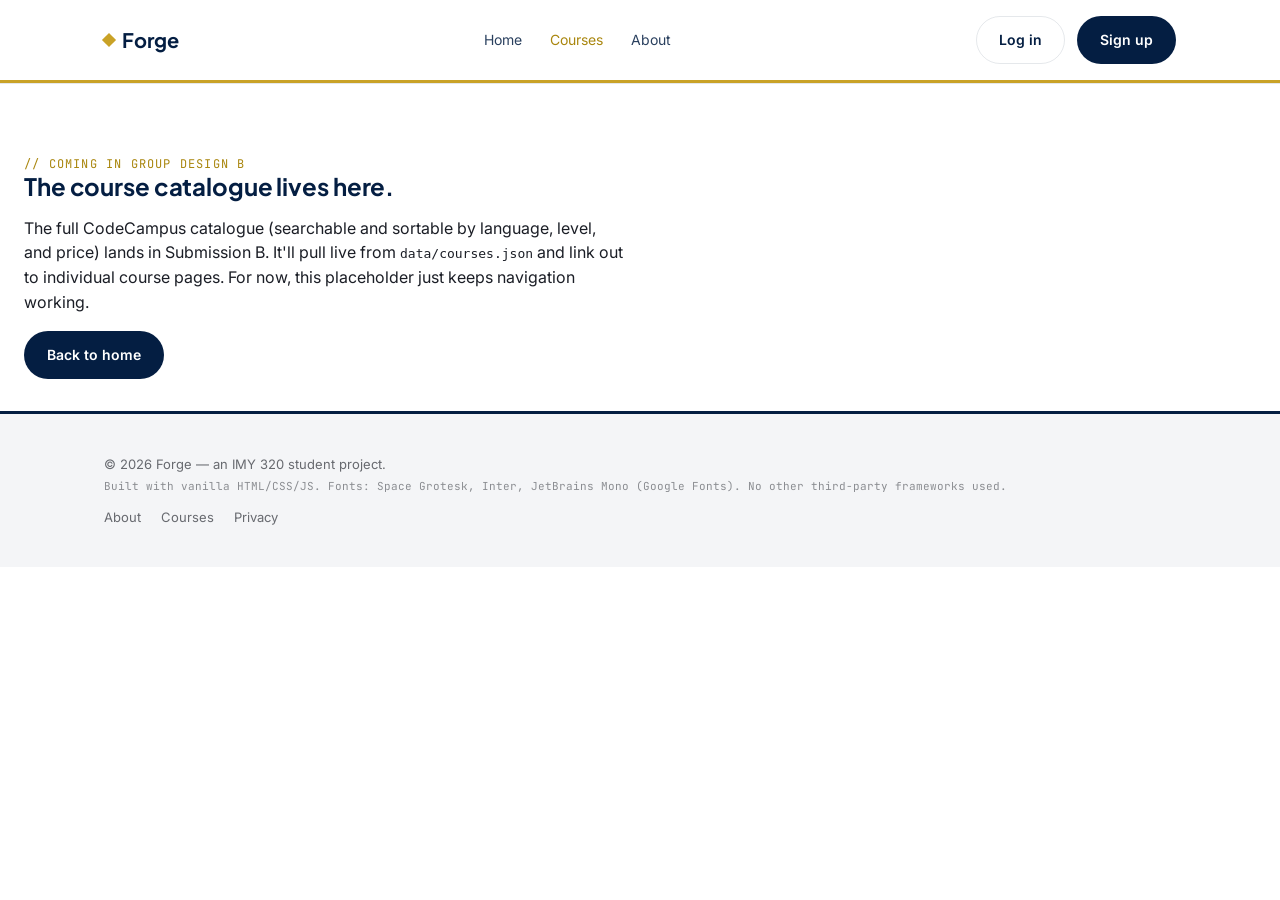
<file: forge-landing-redesign/landing_page_redesign/catalogue.html>
<!DOCTYPE html>
<html lang="en">
<head>
<meta charset="UTF-8" />
<meta name="viewport" content="width=device-width, initial-scale=1.0" />
<title>Courses — CodeCampus</title>
<link rel="preconnect" href="https://fonts.googleapis.com">
<link rel="preconnect" href="https://fonts.gstatic.com" crossorigin>
<link href="https://fonts.googleapis.com/css2?family=Plus+Jakarta+Sans:wght@400;500;600;700;800&family=Inter:wght@400;500;600;700&family=JetBrains+Mono:wght@400;500&display=swap" rel="stylesheet">
<link rel="stylesheet" href="assets/css/style.css" />
</head>
<body data-page="catalogue">
<a class="skip-link" href="#main">Skip to content</a>
<header class="site-header" id="site-header"></header>

<main id="main">
  <section class="about-hero">
    <div class="wrap">
      <div class="hero-eyebrow">// Coming in Group Design B</div>
      <h1>The course catalogue lives here.</h1>
      <p class="lede" style="max-width:60ch;">
        The full CodeCampus catalogue (searchable and sortable by language, level, and price)
        lands in Submission B. It'll pull live from <code>data/courses.json</code> and link out
        to individual course pages. For now, this placeholder just keeps navigation working.
      </p>
      <a class="btn btn-primary" href="index.html">Back to home</a>
    </div>
  </section>
</main>

<footer class="site-footer" id="site-footer"></footer>
<script src="assets/js/components.js"></script>
</body>
</html>
</file>
<file: forge-landing-redesign/landing_page_redesign/assets/css/style.css>
/* =========================================================
   FORGE — design tokens, University of Pretoria theme
   Palette approximates UP's official navy / gold / red
   (Wikipedia infobox + up.ac.za live site both confirm
   "blue, gold, and red" as UP's colours). Swap in the exact
   Pantone/hex values from UP's Brand Hub before final submission —
   ask your module coordinator for the current brand PDF link.
   ========================================================= */
:root {
  --up-navy:      #041E42;
  --up-navy-2:    #0A2A55;
  --up-blue:      #0033A0;
  --up-gold:      #C9A227;
  --up-gold-dark: #A9860E;
  --up-red:       #A6192E;
  --paper:        #F4F5F7;
  --white:        #FFFFFF;
  --ink:          #1B1E26;
  --ink-soft:     rgba(27, 30, 38, 0.65);
  --line:         rgba(4, 30, 66, 0.10);

  --font-display: 'Plus Jakarta Sans', sans-serif;
  --font-body:    'Inter', sans-serif;
  --font-mono:    'JetBrains Mono', monospace;;

  --radius: 14px;        /* was 3px — this alone changes the whole feel */
  --radius-sm: 8px;       /* for smaller elements like tags, inputs */
  --radius-lg: 20px;      /* for hero panels, big cards */
  --ease: cubic-bezier(0.16, 1, 0.3, 1);   /* softer "ease-out-expo" feel vs linear-ish before */
  --gold-tint: rgba(201, 162, 39, 0.10);
  --navy-tint: rgba(4, 30, 66, 0.04);
  --shadow-sm: 0 8px 20px rgba(4, 30, 66, 0.07);
  --shadow-lg: 0 24px 56px rgba(4, 30, 66, 0.14);
}

* { box-sizing: border-box; }
html { scroll-behavior: smooth; }
body {
  margin: 0;
  background: var(--white);
  color: var(--ink);
  font-family: var(--font-body);
  line-height: 1.55;
  -webkit-font-smoothing: antialiased;
}

h1, h2, h3, .display {
  font-family: var(--font-display);
  font-weight: 700;
  line-height: 1.1;
  letter-spacing: -0.005em;   /* was -0.01em — much less aggressive */
  margin: 0 0 0.5em;
  color: var(--up-navy);
}

a { color: var(--up-blue); text-decoration: none; }
a:hover { text-decoration: underline; }

a:focus-visible,
button:focus-visible,
input:focus-visible,
select:focus-visible,
textarea:focus-visible {
  outline: 2px solid var(--up-gold);
  outline-offset: 2px;
}

.wrap {
  max-width: 1120px;
  margin: 0 auto;
  padding: 0 24px;
}

/* ---------- ruler / tick-mark divider (signature motif) ---------- */
.tick-rule {
  display: flex;
  align-items: center;
  gap: 6px;
  color: var(--up-gold-dark);
  font-family: var(--font-mono);
  font-size: 12px;
  letter-spacing: 0.08em;
  text-transform: uppercase;
  margin: 0 0 20px;
}
.tick-rule::before,
.tick-rule::after {
  content: "";
  flex: 1;
  height: 1px;
  background: repeating-linear-gradient(
    90deg, var(--line) 0 6px, transparent 6px 12px
  );
}

/* ---------- header / nav ---------- */
.site-header {
  position: sticky;
  top: 0;
  z-index: 50;
  background: rgba(255, 255, 255, 0.94);
  backdrop-filter: blur(8px);
  border-bottom: 3px solid var(--up-gold);
  box-shadow: 0 1px 0 var(--line);
}
.site-header .wrap {
  display: flex;
  align-items: center;
  justify-content: space-between;
  padding-top: 16px;
  padding-bottom: 16px;
}
.logo {
  font-family: var(--font-display);
  font-weight: 700;
  font-size: 20px;
  color: var(--up-navy);
  display: flex;
  align-items: center;
  gap: 8px;
}
.logo:hover { text-decoration: none; }
.logo-mark {
  width: 10px; height: 10px;
  background: var(--up-gold);
  transform: rotate(45deg);
  display: inline-block;
}
.nav-links {
  display: flex;
  gap: 28px;
  list-style: none;
  margin: 0; padding: 0;
  font-size: 14px;
}
.nav-links a { color: var(--up-navy); opacity: 0.85; }
.nav-links a:hover { opacity: 1; color: var(--up-gold-dark); text-decoration: none; }
.nav-actions { display: flex; gap: 12px; align-items: center; }

/* ---------- buttons ---------- */
.btn {
  display: inline-flex;
  align-items: center;
  justify-content: center;
  gap: 8px;
  font-family: var(--font-body);
  font-weight: 600;
  font-size: 14px;
  padding: 12px 22px;
  border-radius: 999px;   /* fully pill-shaped instead of --radius */
  border: 1px solid transparent;
  cursor: pointer;
  transition: transform 0.25s var(--ease), background 0.25s var(--ease), border-color 0.25s var(--ease), box-shadow 0.25s var(--ease);
}
.btn:hover { transform: translateY(-2px); box-shadow: var(--shadow-sm); text-decoration: none; }
.btn:active { transform: translateY(0); }
.btn-primary { background: var(--up-navy); color: var(--white); }
.btn-primary:hover { background: var(--up-navy-2); }
.btn-gold { background: var(--up-gold); color: var(--up-navy); }
.btn-gold:hover { background: var(--up-gold-dark); }
.btn-ghost { background: transparent; color: var(--up-navy); border-color: var(--line); }
.btn-ghost:hover { border-color: var(--up-gold); color: var(--up-gold-dark); }
.btn-block { width: 100%; }
.btn[disabled] { opacity: 0.55; cursor: not-allowed; transform: none; }

/* ---------- hero ---------- */
.hero {
  position: relative;
  padding: 96px 0 72px;
  overflow: hidden;
}
.hero::before {
  content: "";
  position: absolute;
  inset: -10% -10% -10% 40%;
  background-image: radial-gradient(var(--line) 1px, transparent 1px);
  background-size: 24px 24px;
  opacity: 0.35;
  mask-image: radial-gradient(ellipse 60% 70% at 75% 40%, black 0%, transparent 75%);
  -webkit-mask-image: radial-gradient(ellipse 60% 70% at 75% 40%, black 0%, transparent 75%);
  pointer-events: none;
}
.hero .wrap {
  position: relative;
  display: grid;
  grid-template-columns: 1.1fr 0.9fr;
  gap: 48px;
  align-items: center;
}
.hero-eyebrow {
  font-family: var(--font-mono);
  font-size: 12px;
  letter-spacing: 0.1em;
  text-transform: uppercase;
  color: var(--up-gold-dark);
}
.hero h1 { font-size: clamp(36px, 5vw, 56px); }
.hero p.lede { font-size: 18px; color: var(--ink-soft); max-width: 46ch; }
.hero-cta { display: flex; gap: 14px; margin-top: 28px; flex-wrap: wrap; }

/* rotating word — "Start forging apps. / bots. / games." */
.rotator {
  display: inline-block;
  position: relative;
  color: var(--up-gold-dark);
  font-family: var(--font-display);
}
.rotator::after {
  content: "";
  display: inline-block;
  width: 3px;
  height: 0.9em;
  margin-left: 4px;
  background: var(--up-gold-dark);
  vertical-align: -0.1em;
  animation: caret-blink 1s steps(1) infinite;
}
.rotator .rotator-word {
  display: inline-block;
  animation: rotator-in 0.4s var(--ease) both;
}
@keyframes rotator-in {
  from { opacity: 0; transform: translateY(0.25em); filter: blur(2px); }
  to   { opacity: 1; transform: translateY(0); filter: blur(0); }
}
@keyframes caret-blink { 0%, 49% { opacity: 1; } 50%, 100% { opacity: 0; } }

@media (prefers-reduced-motion: reduce) {
  .rotator::after { animation: none; }
  .rotator .rotator-word { animation: none; }
}

/* ---------- forge meter (signature animated element) ---------- */
.forge-meter {
  background: var(--up-navy);
  color: var(--white);
  border-radius: var(--radius-lg);
  padding: 28px;
  font-family: var(--font-body);   /* was mono — body reads less "terminal" */
  box-shadow: var(--shadow-lg);
}
.forge-meter .fm-label {
  display: flex; justify-content: space-between;
  font-size: 12px; color: rgba(255,255,255,0.65);
  margin-bottom: 12px; text-transform: uppercase; letter-spacing: 0.06em;
  font-family: var(--font-mono);   /* keep mono here only — nice small accent */
}
.fm-track {
  height: 10px;
  background: rgba(255,255,255,0.14);
  border-radius: 999px;
  overflow: hidden;
  margin-bottom: 20px;
}
.fm-fill {
  height: 100%;
  width: 6%;
  background: linear-gradient(90deg, var(--up-gold-dark), var(--up-gold));
  border-radius: 999px;
  animation: forge-fill 3.2s var(--ease) forwards 0.3s;
}
.fm-skills { display: flex; flex-direction: column; gap: 12px; font-size: 13.5px; }
.fm-dot { width: 7px; height: 7px; background: var(--up-gold); border-radius: 50%; flex-shrink: 0; }
@keyframes forge-fill { to { width: 92%; } }
.fm-skills { display: flex; flex-direction: column; gap: 10px; font-size: 13px; }
.fm-skill { display: flex; align-items: center; gap: 10px; opacity: 0; animation: fm-in 0.5s var(--ease) forwards; }
.fm-skill:nth-child(1) { animation-delay: 0.6s; }
.fm-skill:nth-child(2) { animation-delay: 1.1s; }
.fm-skill:nth-child(3) { animation-delay: 1.6s; }
.fm-skill:nth-child(4) { animation-delay: 2.1s; }
@keyframes fm-in { from { opacity: 0; transform: translateX(-6px); } to { opacity: 1; transform: translateX(0); } }
.fm-dot { width: 6px; height: 6px; background: var(--up-gold); border-radius: 50%; flex-shrink: 0; }
.fm-skill span.state { margin-left: auto; color: var(--up-gold); font-size: 11px; }

@media (prefers-reduced-motion: reduce) {
  .fm-fill { animation: none; width: 92%; }
  .fm-skill { animation: none; opacity: 1; }
}

/* ---------- sections ---------- */
section { padding: 64px 0; }
.section-alt { background: var(--paper); border-top: 1px solid var(--line); border-bottom: 1px solid var(--line); }

.grid-3 { display: grid; grid-template-columns: repeat(3, 1fr); gap: 24px; }
.card {
  background: var(--white);
  border: 1px solid var(--line);
  border-radius: var(--radius);
  padding: 28px;
  transition: transform 0.25s var(--ease), box-shadow 0.25s var(--ease), border-color 0.25s var(--ease);
}
.card:hover { transform: translateY(-4px); box-shadow: var(--shadow-lg); border-color: transparent; }
.card .idx {
  font-family: var(--font-mono);
  color: var(--up-gold-dark);
  font-size: 12px;
  margin-bottom: 14px;
  display: inline-flex;
  align-items: center;
  justify-content: center;
  width: 28px; height: 28px;
  background: var(--gold-tint);
  border-radius: 50%;
}
.card h3 { font-size: 18px; }
.card p { font-size: 14px; color: var(--ink-soft); margin: 0; }

/* ---------- scroll reveal ---------- */
.reveal {
  opacity: 0;
  transform: translateY(18px);
  transition: opacity 0.6s var(--ease), transform 0.6s var(--ease);
}
.reveal.in-view { opacity: 1; transform: translateY(0); }
.reveal-group .reveal:nth-child(1) { transition-delay: 0s; }
.reveal-group .reveal:nth-child(2) { transition-delay: 0.08s; }
.reveal-group .reveal:nth-child(3) { transition-delay: 0.16s; }
.reveal-group .reveal:nth-child(4) { transition-delay: 0.24s; }
@media (prefers-reduced-motion: reduce) {
  .reveal { opacity: 1; transform: none; transition: none; }
}

/* ---------- stats strip ---------- */
.stats-strip {
  background: var(--up-navy);
  color: var(--white);
  padding: 40px 0;
}
.stats-grid {
  display: grid;
  grid-template-columns: repeat(4, 1fr);
  gap: 24px;
  text-align: center;
}
.stat .stat-num {
  font-family: var(--font-display);
  font-size: clamp(28px, 4vw, 40px);
  font-weight: 700;
  color: var(--up-gold);
  line-height: 1;
}
.stat .stat-label {
  margin-top: 8px;
  font-size: 13px;
  color: rgba(255,255,255,0.7);
}
.stats-grid .stat + .stat { border-left: 1px solid rgba(255,255,255,0.14); }

/* ---------- section heading ---------- */
.section-head {
  display: flex;
  align-items: flex-end;
  justify-content: space-between;
  gap: 24px;
  flex-wrap: wrap;
  margin-bottom: 32px;
}
.section-head h2 { font-size: clamp(24px, 3vw, 32px); margin-bottom: 6px; }
.section-head p { color: var(--ink-soft); margin: 0; max-width: 52ch; }
.section-head-text { max-width: 640px; }

/* ---------- category tiles ---------- */
.cat-grid { display: grid; grid-template-columns: repeat(3, 1fr); gap: 20px; }
.cat-tile {
  display: block;
  background: var(--white);
  border: 1px solid var(--line);
  border-radius: var(--radius);
  padding: 24px;
  transition: transform 0.2s var(--ease), box-shadow 0.2s var(--ease), border-color 0.2s var(--ease);
}
.cat-tile:hover {
  text-decoration: none;
  transform: translateY(-3px);
  box-shadow: var(--shadow-sm);
  border-color: var(--up-gold);
}
.cat-tile .cat-count {
  font-family: var(--font-body);   /* was var(--font-mono) */
  font-size: 13px;
  color: var(--ink-soft);
}
.course-meta {
  display: flex; align-items: center; justify-content: space-between;
  font-size: 13px; color: var(--ink-soft);
  font-family: var(--font-body);   /* was var(--font-mono) */
  padding-top: 14px;
  border-top: 1px solid var(--line);   /* dashed → solid, softer */
}

.cat-tile .cat-icon {
  width: 44px; height: 44px;
  display: flex; align-items: center; justify-content: center;
  background: var(--gold-tint);
  border-radius: 50%;   /* was --radius (sharp square) — now a soft circle */
  color: var(--up-navy);
  margin-bottom: 16px;
  transition: background 0.25s var(--ease), transform 0.25s var(--ease);
}
.cat-tile .cat-icon i {
  font-size: 22px;
  color: var(--up-navy);
}
.cat-tile:hover .cat-icon { background: var(--up-gold); transform: scale(1.08); }
.cat-tile h3 { font-size: 17px; margin-bottom: 4px; }
.cat-tile .cat-count {
  font-family: var(--font-mono);
  font-size: 12px;
  color: var(--ink-soft);
}

/* ---------- course grid ---------- */
.course-grid { display: grid; grid-template-columns: repeat(auto-fit, minmax(260px, 1fr)); gap: 24px; }
.course-card {
  display: flex;
  flex-direction: column;
  background: var(--white);
  border: 1px solid var(--line);
  border-radius: var(--radius);
  overflow: hidden;
  transition: transform 0.25s var(--ease), box-shadow 0.25s var(--ease);
}
.course-card:hover { transform: translateY(-5px); box-shadow: var(--shadow-lg); }
.course-thumb {
  height: 108px;
  position: relative;
  background:
    linear-gradient(135deg, var(--up-navy) 0%, var(--up-navy-2) 100%);
  overflow: hidden;
}
.course-thumb::before {
  content: "";
  position: absolute; inset: 0;
  background-image: linear-gradient(rgba(255,255,255,0.08) 1px, transparent 1px),
    linear-gradient(90deg, rgba(255,255,255,0.08) 1px, transparent 1px);
  background-size: 16px 16px;
}
.course-thumb .thumb-tag {
  position: absolute; top: 14px; left: 14px;
  background: rgba(255,255,255,0.16);
  color: var(--white);
  font-family: var(--font-body);   /* was mono */
  font-size: 12px;
  font-weight: 500;
  padding: 5px 11px;
  border-radius: 999px;
  backdrop-filter: blur(4px);
}

.course-thumb .thumb-price {
  position: absolute; bottom: 14px; right: 14px;
  background: var(--up-gold);
  color: var(--up-navy);
  font-weight: 700;
  font-size: 13px;
  padding: 5px 12px;
  border-radius: 999px;   /* was --radius, now pill to match tag */
}

.course-body { padding: 18px 20px 20px; display: flex; flex-direction: column; flex: 1; }
.course-body h3 { font-size: 16px; margin-bottom: 8px; line-height: 1.3; }
.course-body p { font-size: 13.5px; color: var(--ink-soft); margin: 0 0 16px; flex: 1; }
.course-meta {
  display: flex; align-items: center; justify-content: space-between;
  font-size: 13px; color: var(--ink-soft);
  font-family: var(--font-body);
  padding-top: 16px;
  border-top: 1px solid var(--line);
}
.course-meta .level {
  padding: 3px 10px;
  border-radius: 999px;
  background: var(--navy-tint);
  color: var(--up-navy);
}

/* ---------- steps ---------- */
.steps-grid { display: grid; grid-template-columns: repeat(3, 1fr); gap: 0; counter-reset: step; }
.step { position: relative; padding: 0 28px 0 0; }
.step:not(:last-child)::after {
  content: "";
  position: absolute; top: 22px; right: -14px;
  width: 28px; height: 1px;
  background: repeating-linear-gradient(90deg, var(--line) 0 4px, transparent 4px 9px);
}
.step .idx {
  display: inline-flex; align-items: center; justify-content: center;
  width: 42px; height: 42px;
  border-radius: 50%;
  background: var(--gold-tint);   /* filled tint instead of just an outline ring — softer */
  border: none;
  color: var(--up-gold-dark);
  font-family: var(--font-body);
  font-weight: 700;
  font-size: 15px;
  margin-bottom: 18px;
}
.step h3 { font-size: 17px; }
.step p { font-size: 14px; color: var(--ink-soft); margin: 0; }

/* ---------- testimonials ---------- */
.testi-grid { display: grid; grid-template-columns: repeat(3, 1fr); gap: 20px; }
.testi-card {
  background: var(--white);
  border: 1px solid var(--line);
  border-radius: var(--radius);
  padding: 26px;
  transition: box-shadow 0.25s var(--ease);
}
.testi-card:hover { box-shadow: var(--shadow-sm); }
.testi-card blockquote {
  margin: 0 0 16px;
  font-size: 14.5px;
  color: var(--ink);
  line-height: 1.6;
}
.testi-who { display: flex; align-items: center; gap: 10px; }
.testi-avatar {
  width: 38px; height: 38px; border-radius: 50%;
  background: var(--up-navy); color: var(--up-gold);
  display: flex; align-items: center; justify-content: center;
  font-family: var(--font-display); font-size: 13px; font-weight: 700;
  flex-shrink: 0;
}
.testi-who .name { font-size: 13px; font-weight: 600; color: var(--up-navy); }
.testi-who .role { font-size: 12px; color: var(--ink-soft); }

/* ---------- final CTA ---------- */
.cta-band {
  position: relative;
  background: var(--up-navy);
  color: var(--white);
  overflow: hidden;
  border-top: 3px solid var(--up-gold);
}
.cta-band::before {
  content: "";
  position: absolute; inset: 0;
  background-image: radial-gradient(circle, rgba(201,162,39,0.20) 1px, transparent 1px);
  background-size: 20px 20px;
  opacity: 0.5;
}
.cta-band .wrap { position: relative; text-align: center; max-width: 640px; }
.cta-band h2 { color: var(--white); font-size: clamp(26px, 3.4vw, 34px); }
.cta-band p { color: rgba(255,255,255,0.72); margin-bottom: 28px; }

/* ---------- footer ---------- */
.site-footer {
  border-top: 3px solid var(--up-navy);
  background: var(--paper);
  padding: 40px 0;
  font-size: 13px;
  color: var(--ink-soft);
}
.site-footer .wrap { display: flex; justify-content: space-between; align-items: center; flex-wrap: wrap; gap: 12px; }
.footer-links { display: flex; gap: 20px; list-style: none; padding: 0; margin: 0; }
.footer-links a { color: var(--ink-soft); }
.disclosure { font-family: var(--font-mono); font-size: 11px; opacity: 0.75; margin-top: 4px; }

/* ---------- auth (login/register) page ---------- */
.auth-shell {
  min-height: calc(100vh - 140px);
  display: grid;
  grid-template-columns: 1fr 1fr;
}
.auth-side {
  background: var(--up-navy);
  color: var(--white);
  padding: 64px 48px;
  display: flex;
  flex-direction: column;
  justify-content: center;
  position: relative;
  overflow: hidden;
}
.auth-side::before {
  content: "";
  position: absolute;
  inset: -20% -20% auto auto;
  width: 320px; height: 320px;
  background: radial-gradient(circle, rgba(201,162,39,0.30), transparent 70%);
}
.auth-side blockquote {
  font-family: var(--font-display);
  font-size: 22px;
  margin: 0 0 16px;
  position: relative;
}
.auth-side cite { font-size: 13px; opacity: 0.7; font-style: normal; }

.auth-form-col { padding: 64px 48px; display: flex; flex-direction: column; justify-content: center; }
.auth-card { max-width: 380px; width: 100%; margin: 0 auto; }
.auth-tabs { display: flex; gap: 4px; background: var(--paper); padding: 4px; border-radius: 999px; margin-bottom: 28px; }
.auth-tab {
  flex: 1; text-align: center; padding: 10px; font-size: 13px; font-weight: 600;
  border-radius: 999px; cursor: pointer; color: var(--ink-soft); border: none; background: transparent;
  font-family: var(--font-body); transition: background 0.2s var(--ease), color 0.2s var(--ease);
}
.auth-tab.active { background: var(--up-navy); color: var(--white); }

.field input {
  width: 100%; padding: 12px 14px; background: var(--white);
  border: 1px solid var(--line); border-radius: var(--radius-sm);
  color: var(--ink); font-family: var(--font-body); font-size: 14px;
  transition: border-color 0.2s var(--ease), box-shadow 0.2s var(--ease);
}
.field input:focus { border-color: var(--up-gold); box-shadow: 0 0 0 3px var(--gold-tint); }

.field { margin-bottom: 16px; }
.field label { display: block; font-size: 13px; margin-bottom: 6px; color: var(--ink); }
.field input {
  width: 100%; padding: 11px 12px; background: var(--white);
  border: 1px solid var(--line); border-radius: var(--radius);
  color: var(--ink); font-family: var(--font-body); font-size: 14px;
}
.field input:focus { border-color: var(--up-gold); }
.field-hint { font-size: 12px; color: var(--ink-soft); margin-top: 4px; }
.field-error { font-size: 12px; color: var(--up-red); margin-top: 4px; display: none; }
.field.has-error input { border-color: var(--up-red); }
.field.has-error .field-error { display: block; }

.auth-divider {
  display: flex; align-items: center; gap: 10px;
  font-size: 12px; color: var(--ink-soft); text-transform: uppercase; letter-spacing: 0.06em;
  margin: 20px 0 12px;
}
.auth-divider::before, .auth-divider::after { content: ""; flex: 1; height: 1px; background: var(--line); }
.social-row { display: flex; gap: 10px; margin-bottom: 20px; }
.social-row .btn { font-size: 13px; }

.auth-meta { display: flex; justify-content: space-between; align-items: center; margin: 4px 0 20px; font-size: 13px; }
.auth-switch { text-align: center; font-size: 13px; margin-top: 18px; color: var(--ink-soft); }

/* ---------- toast ---------- */
#toast {
  position: fixed; bottom: 24px; right: 24px;
  background: var(--white); border: 1px solid var(--line);
  border-left: 4px solid var(--up-navy);
  padding: 16px 20px; border-radius: var(--radius);
  font-size: 14px; max-width: 320px;
  box-shadow: var(--shadow-lg);
  transform: translateY(20px); opacity: 0; pointer-events: none;
  transition: transform 0.35s var(--ease), opacity 0.35s var(--ease);
  z-index: 100;
}
#toast.show { transform: translateY(0); opacity: 1; }
#toast.success { border-color: #2E7D4F; border-left-color: #2E7D4F; }
#toast strong { display: block; margin-bottom: 2px; font-family: var(--font-display); color: var(--up-navy); }

/* ---------- about page ---------- */
.about-hero { padding: 72px 0 32px; max-width: 760px; }
.team-grid { display: grid; grid-template-columns: repeat(4, 1fr); gap: 20px; }
.team-card { text-align: center; }
.avatar {
  width: 100%; aspect-ratio: 1;
  background: var(--up-navy);
  border-radius: var(--radius-lg);   /* was --radius (3px) — much softer now */
  display: flex; align-items: center; justify-content: center;
  font-family: var(--font-display); font-size: 28px; color: var(--up-gold);
  margin-bottom: 12px;
}
.team-card h3 { font-size: 15px; margin-bottom: 2px; }
.team-card p { font-size: 12px; color: var(--ink-soft); margin: 0; }

/* ---------- utility ---------- */
.skip-link {
  position: absolute; left: -999px; top: 0; background: var(--up-navy);
  color: var(--white); padding: 10px 16px; z-index: 200;
}
.skip-link:focus { left: 12px; top: 12px; }

@media (max-width: 900px) {
  .hero .wrap { grid-template-columns: 1fr; }
  .hero { padding-top: 56px; }
  .hero::before { inset: -10%; mask-image: radial-gradient(ellipse 90% 60% at 50% 20%, black 0%, transparent 75%); -webkit-mask-image: radial-gradient(ellipse 90% 60% at 50% 20%, black 0%, transparent 75%); }
  .grid-3 { grid-template-columns: 1fr; }
  .auth-shell { grid-template-columns: 1fr; }
  .auth-side { display: none; }
  .nav-links { display: none; }
  .team-grid { grid-template-columns: repeat(2, 1fr); }


.stats-grid .stat + .stat { border-left: 1px solid rgba(255,255,255,0.10); }
.stat .stat-num {
  font-family: var(--font-display);
  font-size: clamp(28px, 4vw, 40px);
  font-weight: 700;
  color: var(--up-gold);
  line-height: 1;
}
  .stats-grid { grid-template-columns: repeat(2, 1fr); gap: 28px 16px; }
  .stats-grid .stat:nth-child(odd) { border-left: none; }
  .stats-grid .stat:nth-child(1), .stats-grid .stat:nth-child(2) { padding-bottom: 12px; border-bottom: 1px solid rgba(255,255,255,0.14); }

  .cat-grid { grid-template-columns: 1fr; }
  .course-grid { grid-template-columns: 1fr; }
  .steps-grid { grid-template-columns: 1fr; gap: 32px; }
  .step:not(:last-child)::after { display: none; }
  .testi-grid { grid-template-columns: 1fr; }

  .section-head { flex-direction: column; align-items: flex-start; }
}

@media (max-width: 640px) {
  .hero-cta .btn { width: 100%; }
  .hero-cta { flex-direction: column; }
}
</file>
